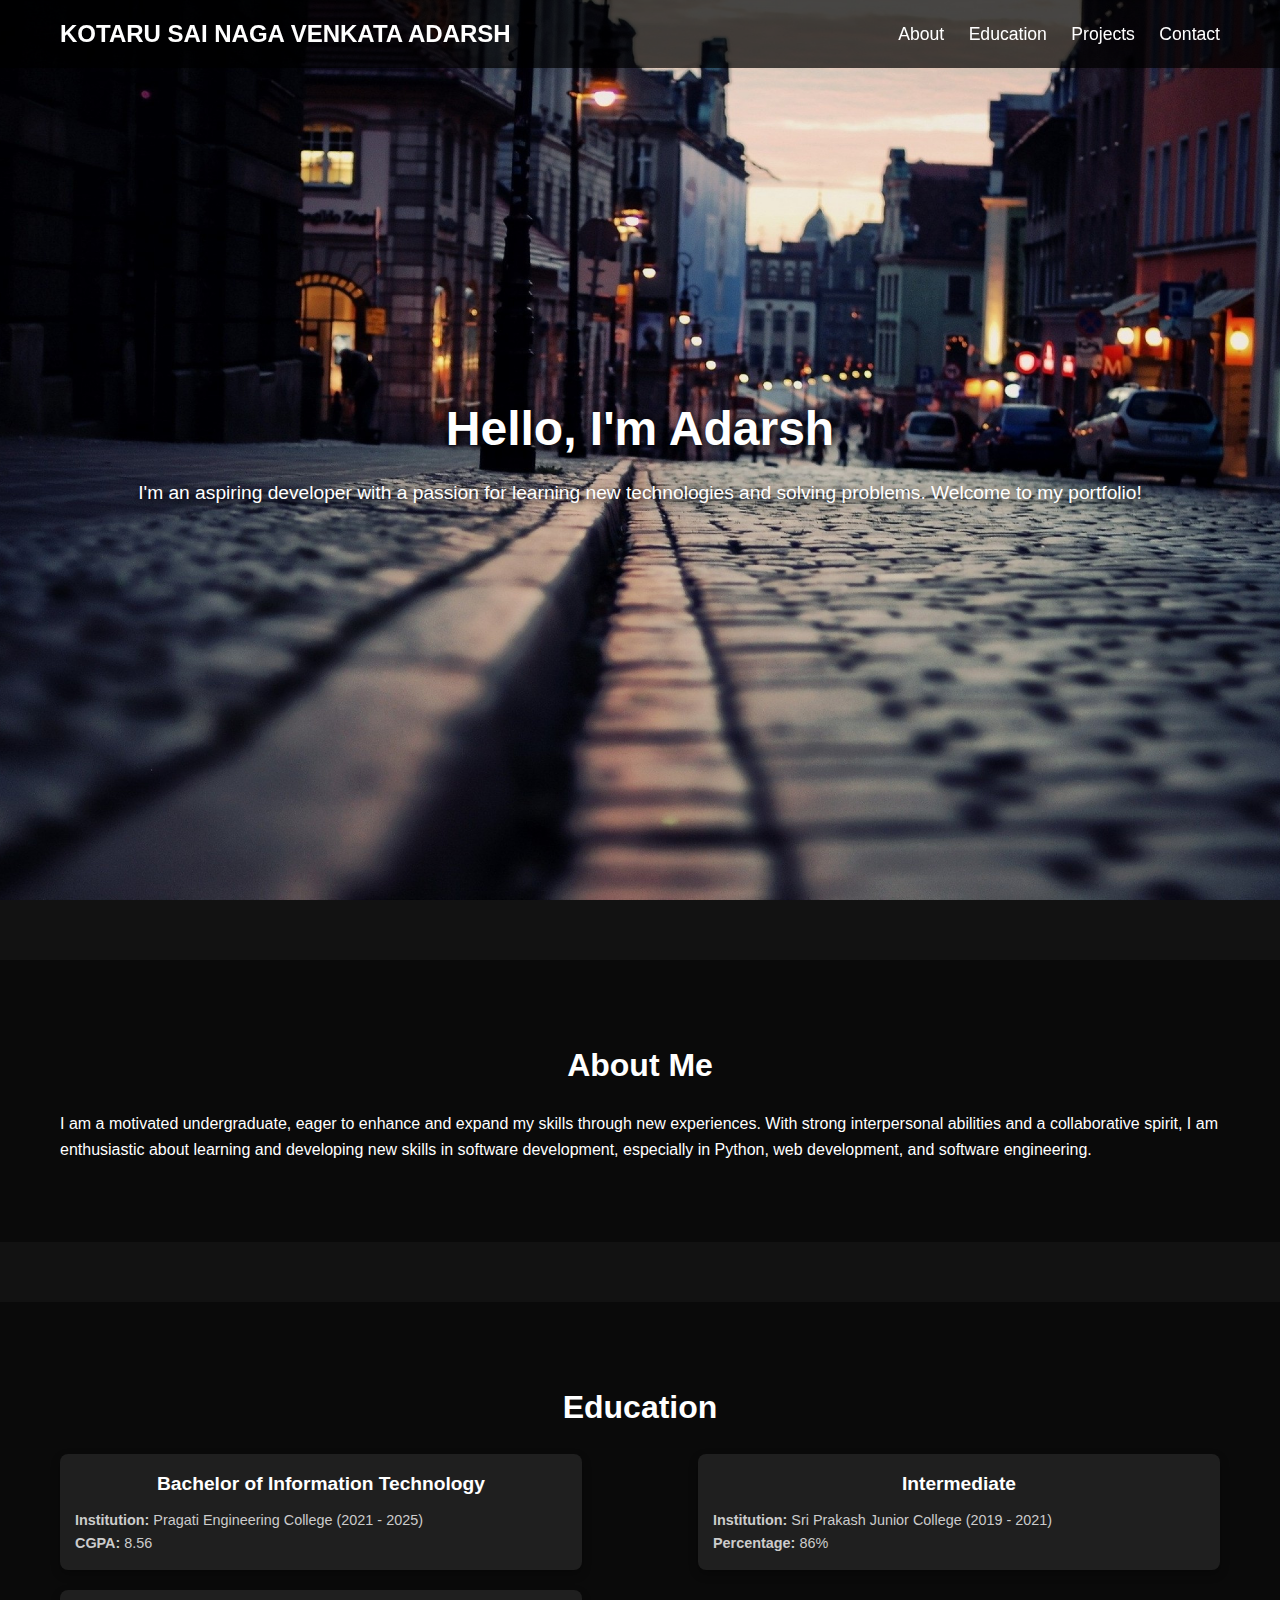
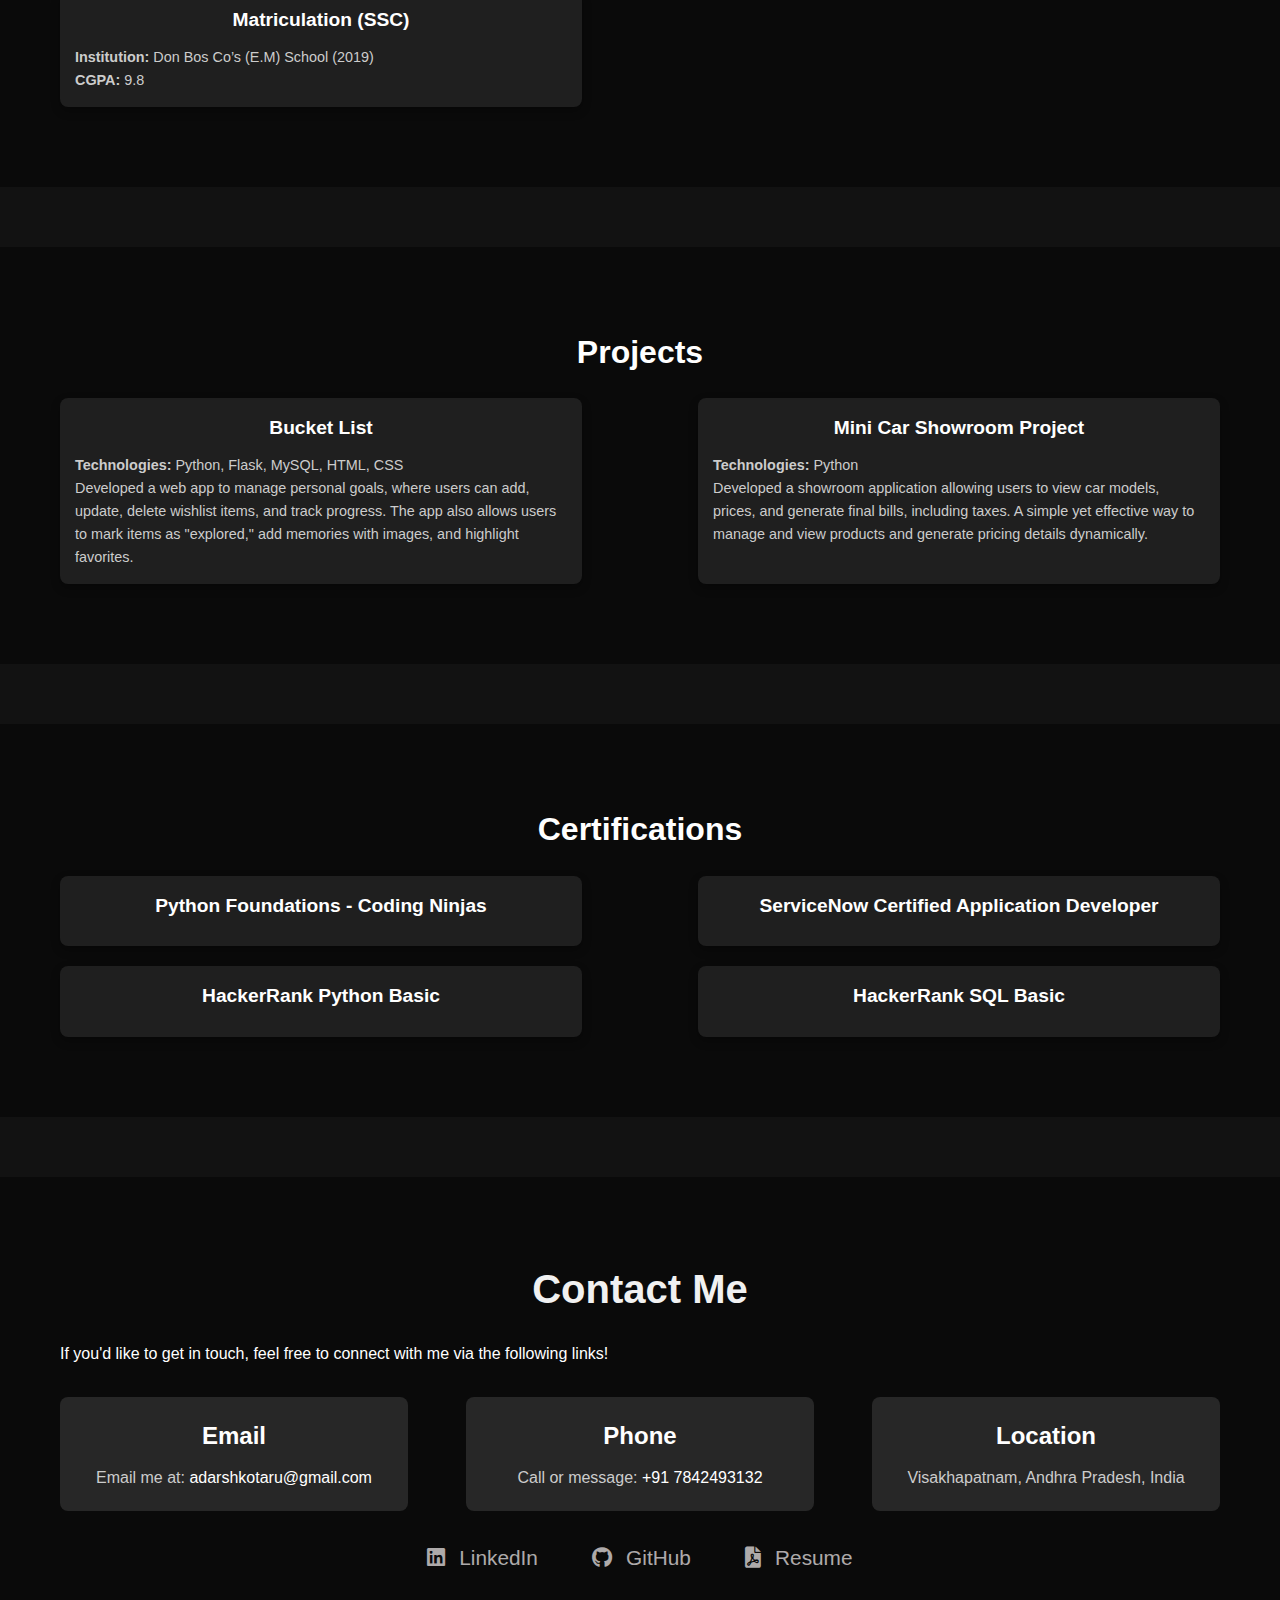
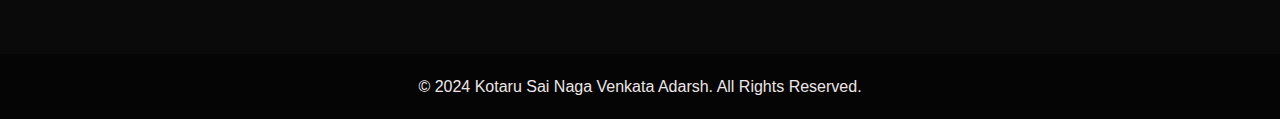
<file: Portfolio/index.html>
<!DOCTYPE html>
<html lang="en">
<head>
    <meta charset="UTF-8">
    <meta name="viewport" content="width=device-width, initial-scale=1.0">
    <meta http-equiv="X-UA-Compatible" content="ie=edge">
    <title>Kotaru Sai Naga Venkata Adarsh | Portfolio</title>
    
    <link rel="stylesheet" href="style.css">

    <link href="https://cdnjs.cloudflare.com/ajax/libs/font-awesome/6.0.0-beta3/css/all.min.css" rel="stylesheet">
</head>
<body>

    <nav>
        <div class="container">
            <h1 class="logo">KOTARU SAI NAGA VENKATA ADARSH</h1>
            <ul>
                <li><a href="#about">About</a></li>
                <li><a href="#education">Education</a></li>
                <li><a href="#projects">Projects</a></li>
                <li><a href="#contact">Contact</a></li>
            </ul>
        </div>
    </nav>

    <section class="hero">
        <div class="hero-content">
            <h2>Hello, I'm Adarsh</h2>
            <p>I'm an aspiring developer with a passion for learning new technologies and solving problems. Welcome to my portfolio!</p>
        </div>
    </section>

    <section id="about" class="section about">
        <div class="container">
            <h2>About Me</h2>
            <p>I am a motivated undergraduate, eager to enhance and expand my skills through new experiences. With strong interpersonal abilities and a collaborative spirit, I am enthusiastic about learning and developing new skills in software development, especially in Python, web development, and software engineering.</p>
        </div>
    </section>

    <section id="education" class="section education">
        <div class="container">
            <h2>Education</h2>
            <div class="card-container">
                <div class="card">
                    <h3>Bachelor of Information Technology</h3>
                    <p><strong>Institution:</strong> Pragati Engineering College (2021 - 2025)</p>
                    <p><strong>CGPA:</strong> 8.56</p>
                </div>
                <div class="card">
                    <h3>Intermediate</h3>
                    <p><strong>Institution:</strong> Sri Prakash Junior College (2019 - 2021)</p>
                    <p><strong>Percentage:</strong> 86%</p>
                </div>
                <div class="card">
                    <h3>Matriculation (SSC)</h3>
                    <p><strong>Institution:</strong> Don Bos Co’s (E.M) School (2019)</p>
                    <p><strong>CGPA:</strong> 9.8</p>
                </div>
            </div>
        </div>
    </section>

    <section id="projects" class="section projects">
        <div class="container">
            <h2>Projects</h2>
            <div class="card-container">
                <div class="card">
                    <h3>Bucket List</h3>
                    <p><strong>Technologies:</strong> Python, Flask, MySQL, HTML, CSS</p>
                    <p>Developed a web app to manage personal goals, where users can add, update, delete wishlist items, and track progress. The app also allows users to mark items as "explored," add memories with images, and highlight favorites.</p>
                </div>
                <div class="card">
                    <h3>Mini Car Showroom Project</h3>
                    <p><strong>Technologies:</strong> Python</p>
                    <p>Developed a showroom application allowing users to view car models, prices, and generate final bills, including taxes. A simple yet effective way to manage and view products and generate pricing details dynamically.</p>
                </div>
            </div>
        </div>
    </section>

    <section id="certifications" class="section certifications">
        <div class="container">
            <h2>Certifications</h2>
            <div class="card-container">
                <div class="card">
                    <h3>Python Foundations - Coding Ninjas</h3>
                </div>
                <div class="card">
                    <h3>ServiceNow Certified Application Developer</h3>
                </div>
                <div class="card">
                    <h3>HackerRank Python Basic</h3>
                </div>
                <div class="card">
                    <h3>HackerRank SQL Basic</h3>
                </div>
            </div>
        </div>
    </section>

    <section id="contact" class="section contact">
        <div class="container">
            <h2>Contact Me</h2>
            <p>If you'd like to get in touch, feel free to connect with me via the following links!</p>

            <div class="contact-info">
                <div class="contact-card">
                    <h3>Email</h3>
                    <p>Email me at: <a href="mailto:adarshkotaru@gmail.com">adarshkotaru@gmail.com</a></p>
                </div>
                <div class="contact-card">
                    <h3>Phone</h3>
                    <p>Call or message: <a href="tel:+917842493132">+91 7842493132</a></p>
                </div>
                <div class="contact-card">
                    <h3>Location</h3>
                    <p>Visakhapatnam, Andhra Pradesh, India</p>
                </div>
            </div>

            <div class="social-links">
                <a href="https://www.linkedin.com/in/kotaru-sai-naga-venkata-adarsh-405403229" target="_blank" class="social-icon"><i class="fab fa-linkedin"></i> LinkedIn</a>
                <a href="https://github.com/AdarshKSNV" target="_blank" class="social-icon"><i class="fab fa-github"></i> GitHub</a>
                <a href="https://drive.google.com/file/d/16zdVmhZOnELp363Y0l0eQ2IBCLAUizL1/view?usp=drive_link" target="_blank" class="social-icon"><i class="fas fa-file-pdf"></i> Resume</a>
            </div>
        </div>
    </section>

    <footer>
        <div class="container">
            <p>&copy; 2024 Kotaru Sai Naga Venkata Adarsh. All Rights Reserved.</p>
        </div>
    </footer>

</body>

</html>
</file>
<file: Portfolio/style.css>
/* General Styles */
* {
    margin: 0;
    padding: 0;
    box-sizing: border-box;
}

body {
    font-family: 'Open Sans', sans-serif;
    color: #fff;
    background-color: #121212;
    background-image: url('images/image.jpg');
    background-position: center;
    background-attachment: fixed;
    background-size: cover;
    line-height: 1.6;
    font-size: 16px;
}

/* Navigation */
nav {
    background-color: rgba(0, 0, 0, 0.7);
    padding:15px 0;
    position: fixed;
    width: 100%;
    top: 0;
    z-index: 1000;
}

nav .container {
    display: flex;
    justify-content: space-between;
    align-items: center;
    padding: 0 20px;
}

nav .logo {
    font-size: 1.5em;
    font-weight: bold;
}

nav ul {
    list-style: none;
}

nav ul li {
    display: inline;
    margin-left: 20px;
}

nav ul li a {
    text-decoration: none;
    color: #ffff;
    font-size: 1.1em;
    padding-bottom: 3px;
    transition: all 0.3s ease;
}

nav ul li a:hover {
    color: orange;
}

/* Hero Section */
.hero {
    height: 100vh;
    display: flex;
    justify-content: center;
    align-items: center;
    text-align: center;
    position: relative;
}

.hero-content h2 {
    font-size: 3em;
    margin-bottom: 10px;
    text-shadow: 2px 2px 10px rgba(0, 0, 0, 0.8);
}

.hero-content p {
    font-size: 1.2em;
    text-shadow: 2px 2px 10px rgba(0, 0, 0, 0.8);
}

/* Section Styles */
.section {
    padding: 80px 20px;
    position: relative;
}

.about, .education, .projects, .contact, .certifications {
    background-color: rgba(0, 0, 0, 0.4);
    margin-top: 60px;
}

.section h2 {
    text-align: center;
    font-size: 2em;
    margin-bottom: 20px;
}

/* Container */
.container {
    max-width: 1200px;
    margin: 0 auto;
    padding: 0 20px;
}

/* Card Container */
.card-container {
    display: flex;
    flex-wrap: wrap;
    gap: 20px;
    justify-content: space-between;
}

/* Card Styles */
.card {
    background-color: rgba(51, 51, 51, 0.5); /* Increased transparency for cards */
    color: #fff;
    border-radius: 8px;
    padding: 15px;
    width: 45%;
    box-shadow: 0 4px 10px rgba(0, 0, 0, 0.3);
    transition: transform 0.3s ease, box-shadow 0.3s ease, background-color 0.3s ease;
}

.card h3 {
    font-size: 1.2em;
    margin-bottom: 10px;
    text-align: center;
}

.card p {
    font-size: 0.9em;
    color: #ccc;
}

.card:hover {
    background-color: rgb(10,10,10);
    border: 1px solid skyblue;
    transform: scale(1.05);
}

/* Contact Section */
.contact h2 {
    font-size: 2.5em;
    margin-bottom: 20px;
    color: #f1f1f1;
    text-align: center;
}

.contact-info {
    display: flex;
    justify-content: space-between;
    margin-top: 30px;
}

.contact-card {
    background-color: rgba(51, 51, 51, 0.7);
    border-radius: 8px;
    padding: 20px;
    width: 30%;
    text-align: center;
    transition: transform 0.3s ease, background-color 0.3s ease, border 0.3s ease;
}

.contact-card:hover {
    background-color: rgb(10, 10, 10);
    border: 2px solid skyblue;
    transform: scale(1.1);
}

.contact-card h3 {
    font-size: 1.5em;
    margin-bottom: 10px;
    text-align: center;
}

.contact-card p {
    font-size: 1.0em;
    color: #ccc;
}

.contact-card a {
    color: #ffff;
    text-decoration: none;
}

.contact-card a:hover {
    color: skyblue;
    background-color: rgb(10, 10, 10);
    border-radius: 2px;
}

/* Social Links */
.social-links {
    margin-top: 30px;
    text-align: center;
}

.social-icon {
    color:rgba(249, 243, 243, 0.7);
    text-decoration: none;
    margin: 0 15px;
    font-size: 1.3em;
    padding: 10px;
    width:30%;
    border-radius:3px;
    transition: background-color 0.3s ease, color 0.3s ease;
}

.social-icon:hover {
    color: skyblue;
    background-color: rgb(10, 10, 10);
}

.social-icon i {
    margin-right: 8px;
}

/* Footer */
footer {
    background-color:rgba(0, 0, 0, 0.7);
    padding: 20px 0;
    text-align: center;
}

footer p {
    color:#ede5e5;
    font-size: 1em;
}

/* Media Queries for Smaller Screens */
@media (max-width: 768px) {
    .hero-content h2 {
        font-size: 2.5em;
    }

    .hero-content p {
        font-size: 1.1em;
    }

    .contact-info {
        flex-direction: column;
    }

    .contact-card {
        width: 100%;
        margin-bottom: 20px;
    }

    .card {
        width: 100%;
    }

    .social-icon {
        font-size: 1.0em;
        padding: 10px;
    }
}
</file>
